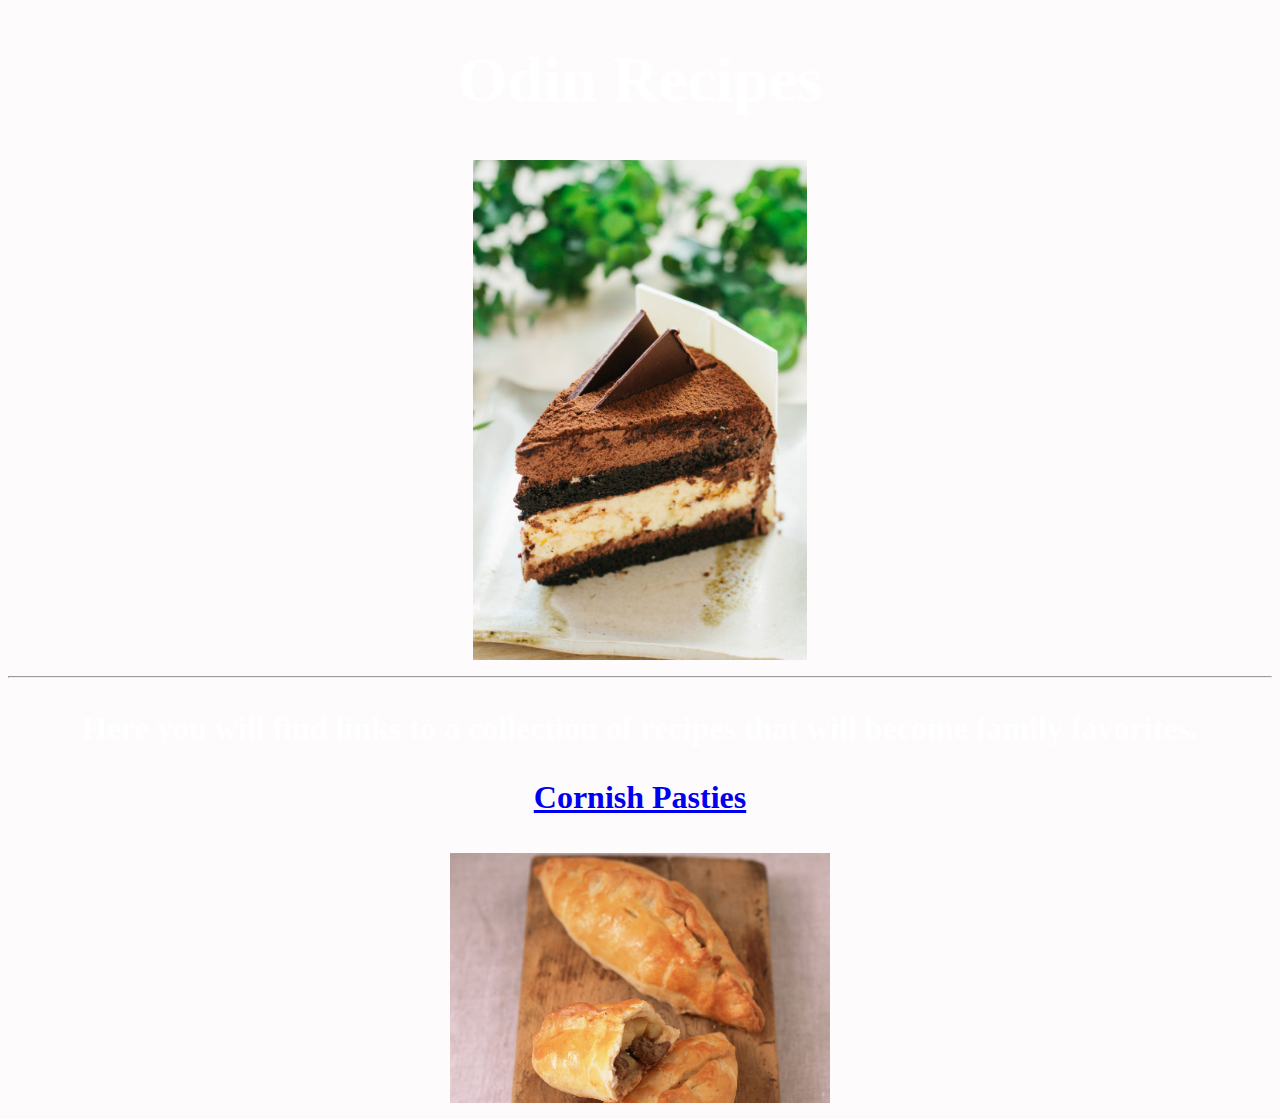
<file: index.html>
<!DOCTYPE html>
<html lang="en">
<head>
  <meta charset="UTF-8">
  <meta http-equiv="X-UA-Compatible" content="IE=edge">
  <meta name="viewport" content="width=device-width, initial-scale=1.0">
  <title>Saiter Odin Recipes</title>
  <link rel="stylesheet" href="/recipes/style.css">

</head>
<body>
  <div>
  <h1>Odin Recipes</h1>
  <img src="/recipes/images/chocolate-cake.jpg" alt="Tasty slice of chocolate cake." height="500">
  </div>
  <hr>
  <div>
  <p>Here you will find links to a collection of recipes that will become family favorites.</p>
  <a href="/recipes/pasties.html">Cornish Pasties</a><br><br>
  <img src="recipes/images/Cornish-pasties-inside.jpeg"  alt="Flakey pastry Cornish Pasty on a plate" height="250">
  </div>
</body>
</html>
</file>
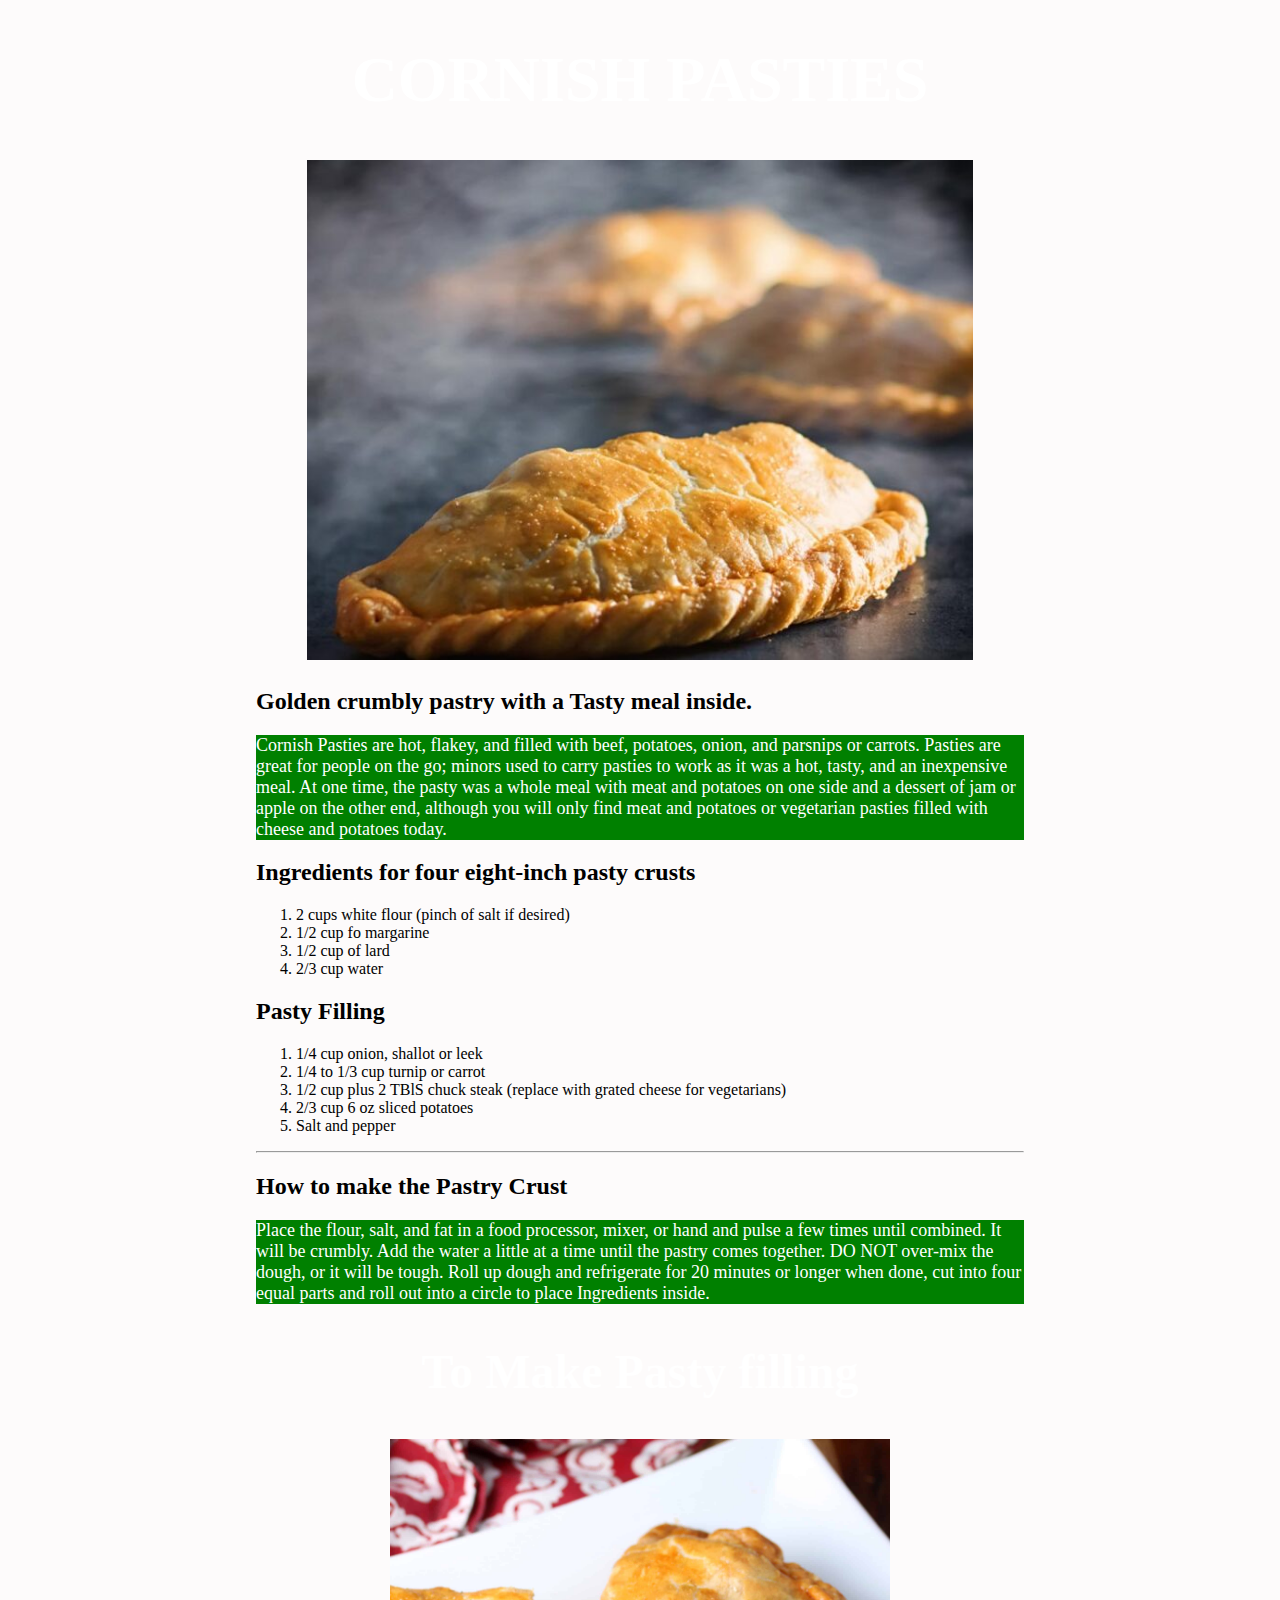
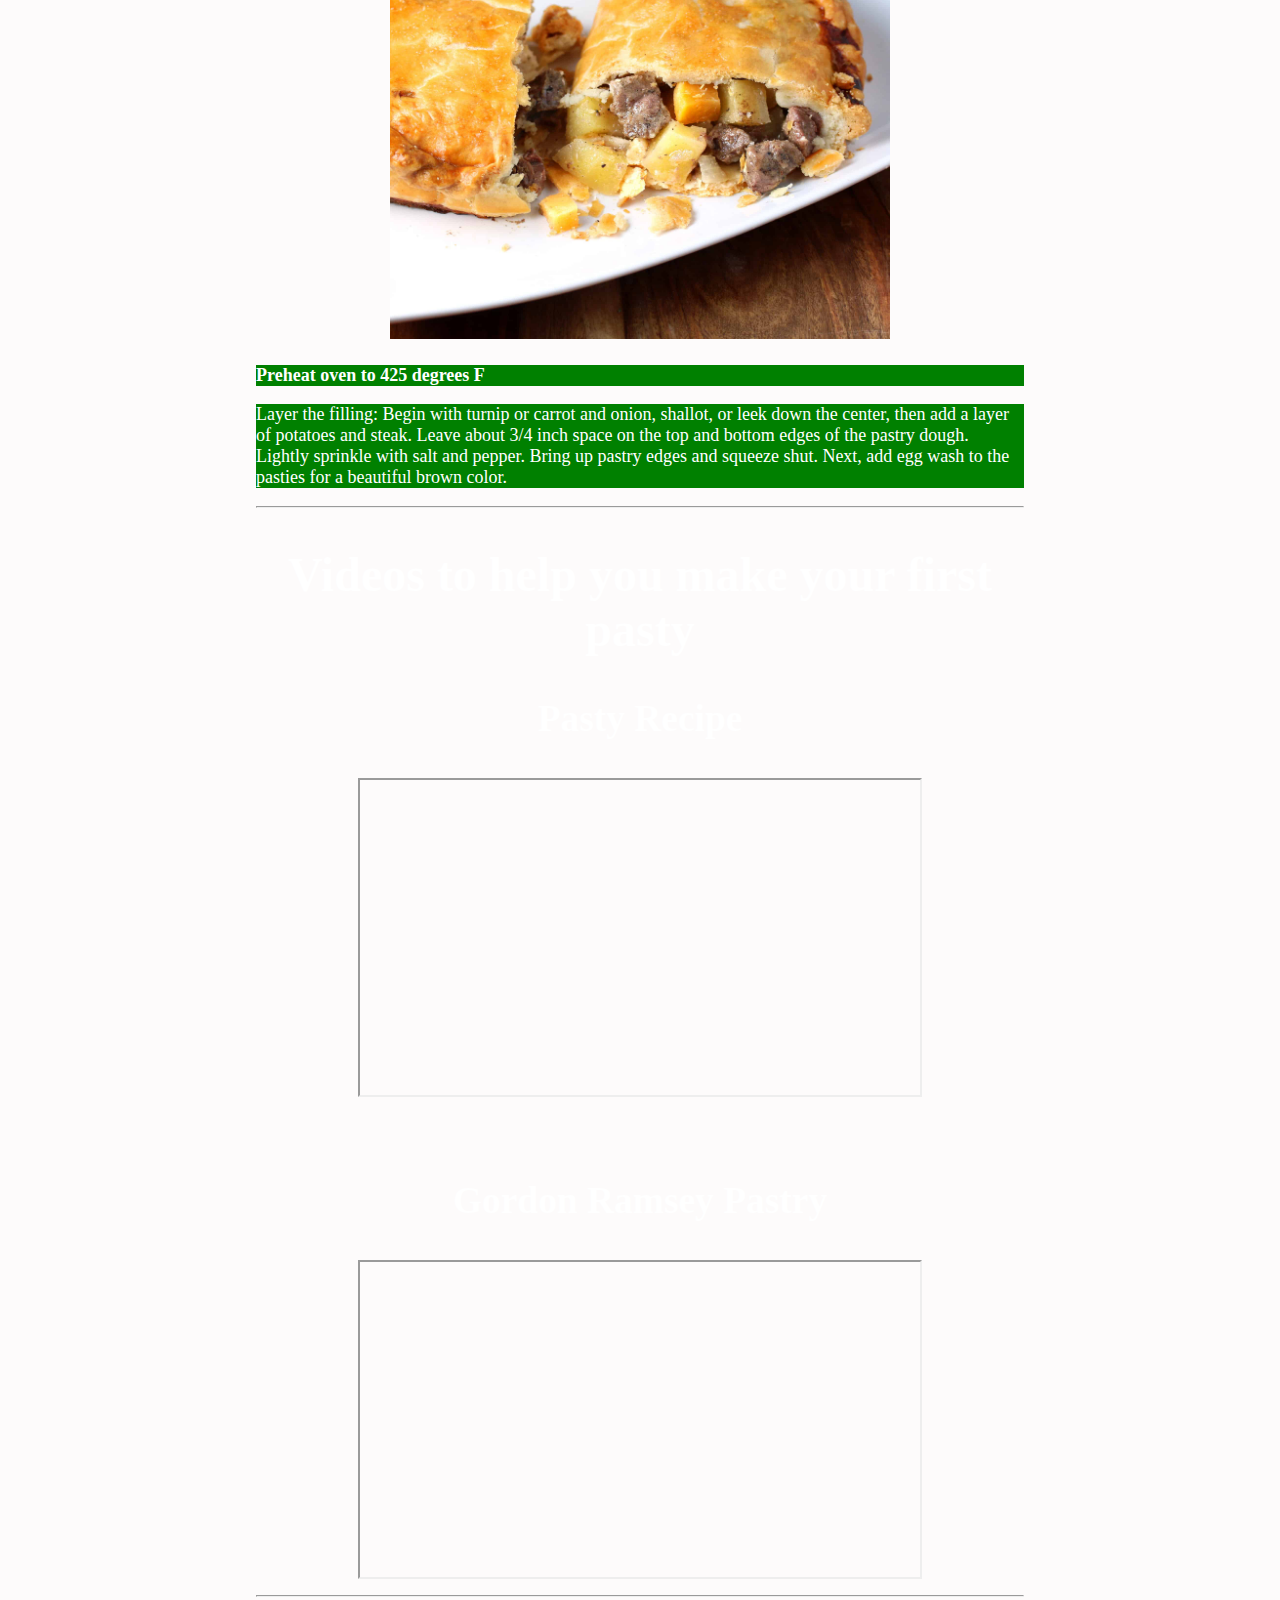
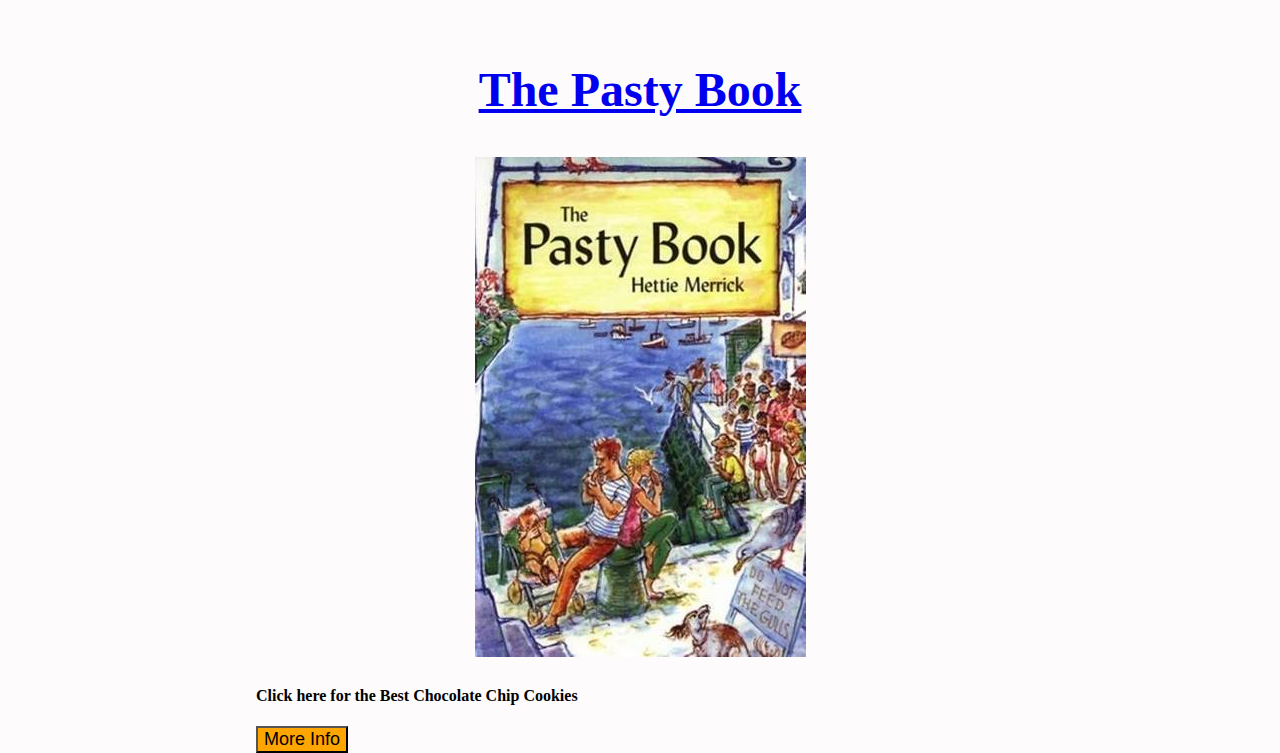
<file: recipes/pasties.html>
<!DOCTYPE html>
<html lang="en">

<head>
  <meta charset="UTF-8">
  <meta http-equiv="X-UA-Compatible" content="IE=edge">
  <meta name="viewport" content="width=device-width, initial-scale=1.0">
  <title>Cornish Pasties</title>
  <link rel="stylesheet" href="style.css">
  <style>
    body {
      margin: 0 auto;
      width: 60%;
    }
    
    p {
      background-color: green;
      color: white;
      font-size: 18px;
    }
  </style>
</head>

<body>
  <div style="text-align: center;">
      <h1 style="text-transform: uppercase;">Cornish Pasties</h1>
      <img src="images/cornish-pasties.jpeg" alt="Flakey pastry Cornish Pasty on a plate" height="500">
  </div>
  <h2>Golden crumbly pastry with a Tasty meal inside.</h2>
  <p>Cornish Pasties are hot, flakey, and filled with beef, potatoes, onion, and parsnips or carrots. Pasties are great
    for people on the go; minors used to carry pasties to work as it was a hot, tasty, and an inexpensive meal. At one
    time, the pasty was a whole meal with meat and potatoes on one side and a dessert of jam or apple on the other end,
    although you will only find meat and potatoes or vegetarian pasties filled with cheese and potatoes today. </p>

  <h2>Ingredients for four eight-inch pasty crusts</h2>
  <ol>
    <li>2 cups white flour (pinch of salt if desired)</li>
    <li>1/2 cup fo margarine</li>
    <li>1/2 cup of lard</li>
    <li>2/3 cup water</li>
  </ol>

  <h2>Pasty Filling</h2>
  <ol>
    <li>1/4 cup onion, shallot or leek</li>
    <li>1/4 to 1/3 cup turnip or carrot </li>
    <li>1/2 cup plus 2 TBlS chuck steak (replace with grated cheese for vegetarians)</li>
    <li>2/3 cup 6 oz sliced potatoes</li>
    <li>Salt and pepper</li>
  </ol>
  <hr>
  <h2>How to make the Pastry Crust</h2>
  <p>Place the flour, salt, and fat in a food processor, mixer, or hand and pulse a few times until combined. It will be
    crumbly. Add the water a little at a time until the pastry comes together. DO NOT over-mix the dough, or it will be
    tough. Roll up dough and refrigerate for 20 minutes or longer when done, cut into four equal parts and roll out into
    a circle to place Ingredients inside.</p>

  <div>
    <h2>To Make Pasty filling</h2>
    <img src="images/insidePasty.jpeg"
      alt="Cornish Pasty flakey crust cut in half with meat, potatoes, onion, and carrots spilling out." height="500">
  </div>
  <p><b>Preheat oven to 425 degrees F</b></p>
  <p>Layer the filling: Begin with turnip or carrot and onion, shallot, or leek down the center, then add a layer of
    potatoes and steak. Leave about 3/4 inch space on the top and bottom edges of the pastry dough. Lightly sprinkle
    with salt and pepper. Bring up pastry edges and squeeze shut. Next, add egg wash to the pasties for a beautiful
    brown color.</p>
  <hr>
  <div>
    <h2>Videos to help you make your first pasty</h2>
    <h3>Pasty Recipe</h3>
    <iframe width="560" height="315" src="https://www.youtube.com/embed/_inpRhlrtlw" title="YouTube video player"
       allow="accelerometer; autoplay; clipboard-write; encrypted-media; gyroscope; picture-in-picture"
      allowfullscreen></iframe><br><br>
    <h3>Gordon Ramsey Pastry</h3>
    <iframe width="560" height="315" src="https://www.youtube.com/embed/1siW_wm9TnA" title="YouTube video player"
       allow="accelerometer; autoplay; clipboard-write; encrypted-media; gyroscope; picture-in-picture"
      allowfullscreen></iframe>
      </div>
    <hr><br>
    <div>
      <h2><a
          href="https://www.amazon.com/Pasty-Book-Hattie-Merrick-ebook/dp/B00SEL4B3Y/ref=tmm_kin_swatch_0?_encoding=UTF8&qid=1637762678&sr=1-2">The Pasty Book</a></h2>
      <img src="images/pasty-book.jpeg" alt="The Pasty Book By Hettie Merrick.">
  </div>
  <footer>
    <h4>Click here for the Best Chocolate Chip Cookies</h4>
    <button type=button style="background-color: orange; font-size: 18px;">More Info</button>
  </footer>

</body>

</html>
</file>
<file: recipes/style.css>
body {
  background-color: hsl(196, 86%, 91%);
  background-color: #fdfbfb;
}

div{
  /* background-color: red; */
  color: white;
  font-size: 32px;
  text-align: center;
  font-weight: bold;
  ;
}

ul{
  list-style-type: none; 
  display:none;
   
}
</file>
